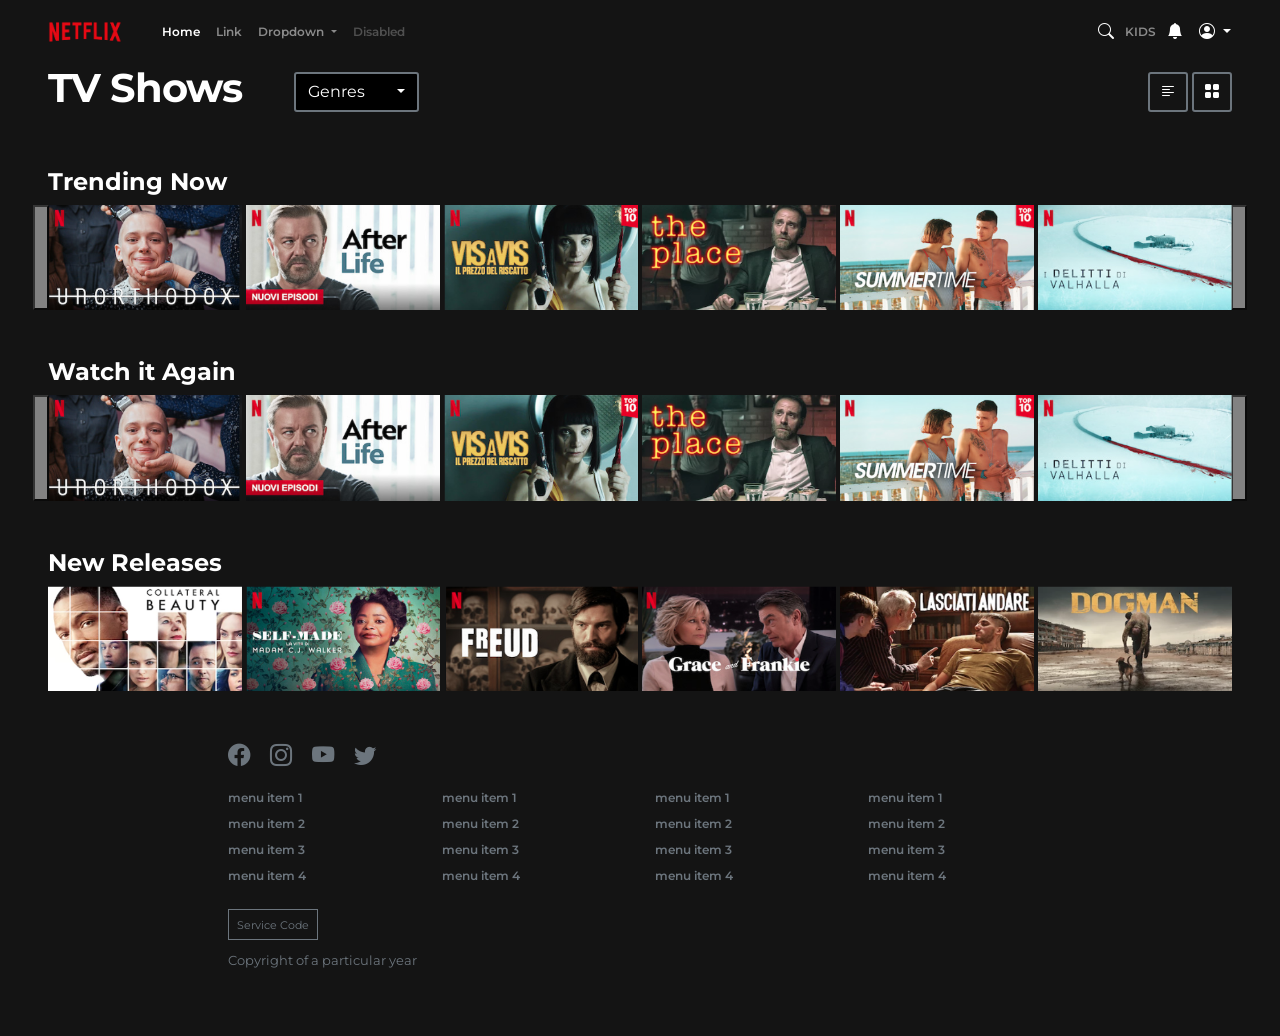
<file: index.html>
<!doctype html>
<html lang="en">

<head>
    <!-- Required meta tags -->
    <meta charset="utf-8">
    <meta name="viewport" content="width=device-width, initial-scale=1, shrink-to-fit=no">

    <!-- Bootstrap CSS -->
    <link rel="stylesheet" href="https://cdn.jsdelivr.net/npm/bootstrap@4.6.1/dist/css/bootstrap.min.css"
        integrity="sha384-zCbKRCUGaJDkqS1kPbPd7TveP5iyJE0EjAuZQTgFLD2ylzuqKfdKlfG/eSrtxUkn" crossorigin="anonymous">
    <link rel="stylesheet" href="https://cdn.jsdelivr.net/npm/bootstrap-icons@1.7.0/font/bootstrap-icons.css">

    <link rel="stylesheet" href="./assets/css/styles.css">
    <title>StriveFlix</title>
</head>

<body>
    <nav class="navbar navbar-expand-lg navbar-dark px-3 px-lg-5">
        <a class="navbar-brand" href="#"><img src="./assets/imgs/Netflix_Logo_RGB.png" alt="netflix logo"
                height="38" /></a>
        <button class="navbar-toggler" type="button" data-toggle="collapse" data-target="#navbarSupportedContent"
            aria-controls="navbarSupportedContent" aria-expanded="false" aria-label="Toggle navigation">
            <span class="navbar-toggler-icon"></span>
        </button>

        <div class="collapse navbar-collapse" id="navbarSupportedContent">
            <ul class="navbar-nav mr-auto">
                <li class="nav-item active">
                    <a class="nav-link" href="#">Home <span class="sr-only">(current)</span></a>
                </li>
                <li class="nav-item">
                    <a class="nav-link" href="#">Link</a>
                </li>
                <li class="nav-item dropdown">
                    <a class="nav-link dropdown-toggle" href="#" id="navbarDropdown" role="button"
                        data-toggle="dropdown" aria-expanded="false">
                        Dropdown
                    </a>
                    <div class="dropdown-menu" aria-labelledby="navbarDropdown">
                        <a class="dropdown-item" href="#">Action</a>
                        <a class="dropdown-item" href="#">Another action</a>
                        <div class="dropdown-divider"></div>
                        <a class="dropdown-item" href="#">Something else here</a>
                    </div>
                </li>
                <li class="nav-item">
                    <a class="nav-link disabled">Disabled</a>
                </li>
            </ul>
            <div class="last-items">
                <i class="bi bi-search d-inline-block-middle"></i>
                <span class="d-inline-block-middle">KIDS</span>
                <i class="bi bi-bell-fill d-inline-block-middle"></i>
                <div class="dropdown d-inline-block-middle">
                    <a class="btn dropdown-toggle text-white pr-0" href="#" role="button" id="dropdownMenuLink"
                        data-toggle="dropdown" aria-expanded="false">
                        <i class="bi bi-person-circle"></i>
                    </a>

                    <div class="dropdown-menu dropdown-menu-right" aria-labelledby="dropdownMenuLink">
                        <a class="dropdown-item" href="#">Action</a>
                        <a class="dropdown-item" href="#">Another action</a>
                        <a class="dropdown-item" href="#">Something else here</a>
                    </div>
                </div>
            </div>
        </div>
    </nav>

    <section class="first-section px-3 px-lg-5">
        <div class="position-relative">
            <h1 class="font-weight-bold d-inline-block-middle text-white mr-3 mr-lg-5">TV Shows</h1>
            <div class="d-inline-block-middle">
                <div class="dropdown d-inline-block-middle">
                    <button class="genres-btn btn btn-secondary dropdown-toggle" type="button" id="dropdownMenuButton"
                        data-toggle="dropdown" aria-expanded="false">
                        <span class="pr-4">Genres</span>
                    </button>
                    <div class="dropdown-menu" aria-labelledby="dropdownMenuButton">
                        <a class="dropdown-item" href="#">Action</a>
                        <a class="dropdown-item" href="#">Another action</a>
                        <a class="dropdown-item" href="#">Something else here</a>
                    </div>
                </div>


                <div class="header-icons d-inline-block-middle">
                    <div class="icon-elem d-inline-block-middle text-white"><i class="bi bi-text-left"></i></div>
                    <div class="icon-elem d-inline-block-middle text-white"><i class="bi bi-grid-fill"></i></div>
                </div>
            </div>
        </div>

    </section>

    <div class="container-fluid px-3 px-lg-5">
        <h4 class="mt-5 mb-2 text-white font-weight-bold">Trending Now</h4>

        <div id="carouselExampleControls" class="carousel slide d-none d-md-block" data-ride="carousel">
            <div class="carousel-inner">
                <div class="carousel-item active">
                    <div class="row row-cols-md-3 row-cols-lg-6 mx-n05">
                        <div class="col px-05">
                            <img class="img-fluid w-100" src="./assets/imgs/movies/1.png" alt="movie picture 1">
                        </div>
                        <div class="col px-05">
                            <img class="img-fluid w-100" src="./assets/imgs/movies/2.png" alt="movie picture 2">
                        </div>
                        <div class="col px-05">
                            <img class="img-fluid w-100" src="./assets/imgs/movies/3.png" alt="movie picture 3">
                        </div>
                        <div class="col px-05">
                            <img class="img-fluid w-100" src="./assets/imgs/movies/4.png" alt="movie picture 4">
                        </div>
                        <div class="col px-05">
                            <img class="img-fluid w-100" src="./assets/imgs/movies/5.png" alt="movie picture 5">
                        </div>
                        <div class="col px-05">
                            <img class="img-fluid w-100" src="./assets/imgs/movies/6.png" alt="movie picture 6">
                        </div>
                    </div>
                </div>
                <div class="carousel-item">
                    <div class="row row-cols-md-3 row-cols-lg-6 mx-n05">
                        <div class="col px-05"><img class="img-fluid w-100" src="./assets/imgs/movies/7.png"
                                alt="movie picture 7">
                        </div>
                        <div class="col px-05"><img class="img-fluid w-100" src="./assets/imgs/movies/8.png"
                                alt="movie picture 8">
                        </div>
                        <div class="col px-05"><img class="img-fluid w-100" src="./assets/imgs/movies/9.png"
                                alt="movie picture 9">
                        </div>
                        <div class="col px-05"><img class="img-fluid w-100" src="./assets/imgs/movies/10.png"
                                alt="movie picture 10">
                        </div>
                        <div class="col px-05"><img class="img-fluid w-100" src="./assets/imgs/movies/11.png"
                                alt="movie picture 11">
                        </div>
                        <div class="col px-05"><img class="img-fluid w-100" src="./assets/imgs/movies/12.png"
                                alt="movie picture 12">
                        </div>
                    </div>
                </div>
                <div class="carousel-item">
                    <div class="row row-cols-md-3 row-cols-lg-6 mx-n05">
                        <div class="col px-05"><img class="img-fluid w-100" src="./assets/imgs/movies/13.png"
                                alt="movie picture 13">
                        </div>
                        <div class="col px-05"><img class="img-fluid w-100" src="./assets/imgs/movies/14.png"
                                alt="movie picture 14">
                        </div>
                        <div class="col px-05"><img class="img-fluid w-100" src="./assets/imgs/movies/15.png"
                                alt="movie picture 15">
                        </div>
                        <div class="col px-05"><img class="img-fluid w-100" src="./assets/imgs/movies/16.png"
                                alt="movie picture 16">
                        </div>
                        <div class="col px-05"><img class="img-fluid w-100" src="./assets/imgs/movies/17.png"
                                alt="movie picture 17">
                        </div>
                        <div class="col px-05"><img class="img-fluid w-100" src="./assets/imgs/movies/18.png"
                                alt="movie picture 18">
                        </div>
                    </div>
                </div>
            </div>
            <button class="carousel-control-prev" type="button" data-target="#carouselExampleControls"
                data-slide="prev">
                <span class="carousel-control-prev-icon" aria-hidden="true"></span>
                <span class="sr-only">Previous</span>
            </button>
            <button class="carousel-control-next" type="button" data-target="#carouselExampleControls"
                data-slide="next">
                <span class="carousel-control-next-icon" aria-hidden="true"></span>
                <span class="sr-only">Next</span>
            </button>
        </div>

        <div id="carouselMobile" class="carousel slide d-md-none" data-ride="carousel">
            <div class="carousel-inner">
                <div class="carousel-item active">
                    <img class="d-block img-fluid w-100" src="./assets/imgs/movies/1.png" alt="movie picture 1">
                </div>
                <div class="carousel-item">
                    <img class="d-block img-fluid w-100" src="./assets/imgs/movies/2.png" alt="movie picture 1">
                </div>
                <div class="carousel-item">
                    <img class="d-block img-fluid w-100" src="./assets/imgs/movies/3.png" alt="movie picture 1">
                </div>
                <div class="carousel-item">
                    <img class="d-block img-fluid w-100" src="./assets/imgs/movies/4.png" alt="movie picture 1">
                </div>
                <div class="carousel-item">
                    <img class="d-block img-fluid w-100" src="./assets/imgs/movies/5.png" alt="movie picture 1">
                </div>
                <div class="carousel-item">
                    <img class="d-block img-fluid w-100" src="./assets/imgs/movies/6.png" alt="movie picture 1">
                </div>
                <div class="carousel-item">
                    <img class="d-block img-fluid w-100" src="./assets/imgs/movies/7.png" alt="movie picture 1">
                </div>
                <div class="carousel-item">
                    <img class="d-block img-fluid w-100" src="./assets/imgs/movies/8.png" alt="movie picture 1">
                </div>
                <div class="carousel-item">
                    <img class="d-block img-fluid w-100" src="./assets/imgs/movies/9.png" alt="movie picture 1">
                </div>
                <div class="carousel-item">
                    <img class="d-block img-fluid w-100" src="./assets/imgs/movies/10.png" alt="movie picture 1">
                </div>
            </div>
            <button class="carousel-control-prev" type="button" data-target="#carouselMobile" data-slide="prev">
                <span class="carousel-control-prev-icon" aria-hidden="true"></span>
                <span class="sr-only">Previous</span>
            </button>
            <button class="carousel-control-next" type="button" data-target="#carouselMobile" data-slide="next">
                <span class="carousel-control-next-icon" aria-hidden="true"></span>
                <span class="sr-only">Next</span>
            </button>
        </div>


        <h4 class="mt-5 mb-2 text-white font-weight-bold">Watch it Again</h4>
        <div id="carouselExampleControls2" class="carousel slide d-none d-md-block" data-ride="carousel">
            <div class="carousel-inner">
                <div class="carousel-item active">
                    <div class="row row-cols-md-3 row-cols-lg-6 mx-n05">
                        <div class="col px-05">
                            <img class="img-fluid w-100" src="./assets/imgs/movies/1.png" alt="movie picture 1">
                        </div>
                        <div class="col px-05">
                            <img class="img-fluid w-100" src="./assets/imgs/movies/2.png" alt="movie picture 2">
                        </div>
                        <div class="col px-05">
                            <img class="img-fluid w-100" src="./assets/imgs/movies/3.png" alt="movie picture 3">
                        </div>
                        <div class="col px-05">
                            <img class="img-fluid w-100" src="./assets/imgs/movies/4.png" alt="movie picture 4">
                        </div>
                        <div class="col px-05">
                            <img class="img-fluid w-100" src="./assets/imgs/movies/5.png" alt="movie picture 5">
                        </div>
                        <div class="col px-05">
                            <img class="img-fluid w-100" src="./assets/imgs/movies/6.png" alt="movie picture 6">
                        </div>
                    </div>
                </div>
                <div class="carousel-item">
                    <div class="row row-cols-md-3 row-cols-lg-6 mx-n05">
                        <div class="col px-05"><img class="img-fluid w-100" src="./assets/imgs/movies/7.png"
                                alt="movie picture 7">
                        </div>
                        <div class="col px-05"><img class="img-fluid w-100" src="./assets/imgs/movies/8.png"
                                alt="movie picture 8">
                        </div>
                        <div class="col px-05"><img class="img-fluid w-100" src="./assets/imgs/movies/9.png"
                                alt="movie picture 9">
                        </div>
                        <div class="col px-05"><img class="img-fluid w-100" src="./assets/imgs/movies/10.png"
                                alt="movie picture 10">
                        </div>
                        <div class="col px-05"><img class="img-fluid w-100" src="./assets/imgs/movies/11.png"
                                alt="movie picture 11">
                        </div>
                        <div class="col px-05"><img class="img-fluid w-100" src="./assets/imgs/movies/12.png"
                                alt="movie picture 12">
                        </div>
                    </div>
                </div>
                <div class="carousel-item">
                    <div class="row row-cols-md-3 row-cols-lg-6 mx-n05">
                        <div class="col px-05"><img class="img-fluid w-100" src="./assets/imgs/movies/13.png"
                                alt="movie picture 13">
                        </div>
                        <div class="col px-05"><img class="img-fluid w-100" src="./assets/imgs/movies/14.png"
                                alt="movie picture 14">
                        </div>
                        <div class="col px-05"><img class="img-fluid w-100" src="./assets/imgs/movies/15.png"
                                alt="movie picture 15">
                        </div>
                        <div class="col px-05"><img class="img-fluid w-100" src="./assets/imgs/movies/16.png"
                                alt="movie picture 16">
                        </div>
                        <div class="col px-05"><img class="img-fluid w-100" src="./assets/imgs/movies/17.png"
                                alt="movie picture 17">
                        </div>
                        <div class="col px-05"><img class="img-fluid w-100" src="./assets/imgs/movies/18.png"
                                alt="movie picture 18">
                        </div>
                    </div>
                </div>
            </div>
            <button class="carousel-control-prev" type="button" data-target="#carouselExampleControls2"
                data-slide="prev">
                <span class="carousel-control-prev-icon" aria-hidden="true"></span>
                <span class="sr-only">Previous</span>
            </button>
            <button class="carousel-control-next" type="button" data-target="#carouselExampleControls2"
                data-slide="next">
                <span class="carousel-control-next-icon" aria-hidden="true"></span>
                <span class="sr-only">Next</span>
            </button>
        </div>
        <h4 class="mt-5 mb-2 text-white font-weight-bold">New Releases</h4>
        <div class="row row-cols-1 row-cols-md-3 row-cols-lg-6 mx-n05">
            <div class="col px-05">
                <img class="img-fluid w-100" src="./assets/imgs/movies/13.png" alt="movie picture 13">
            </div>
            <div class="col px-05">
                <img class="img-fluid w-100" src="./assets/imgs/movies/14.png" alt="movie picture 14">
            </div>
            <div class="col px-05">
                <img class="img-fluid w-100" src="./assets/imgs/movies/15.png" alt="movie picture 15">
            </div>
            <div class="col px-05">
                <img class="img-fluid w-100" src="./assets/imgs/movies/16.png" alt="movie picture 16">
            </div>
            <div class="col px-05">
                <img class="img-fluid w-100" src="./assets/imgs/movies/17.png" alt="movie picture 17">
            </div>
            <div class="col px-05">
                <img class="img-fluid w-100" src="./assets/imgs/movies/18.png" alt="movie picture 18">
            </div>
        </div>
    </div>

    <footer>
        <div class="container-fluid">
            <div class="row justify-content-center my-5">
                <div class="col-8 text-muted text-center text-sm-left">

                    <i class="bi bi-facebook"></i>
                    <i class="bi bi-instagram"></i>
                    <i class="bi bi-youtube"></i>
                    <i class="bi bi-twitter"></i>
                    <div class="row mt-3">
                        <div class="col-12 col-sm-6 col-md-3">
                            <ul class="list-unstyled">
                                <li>menu item 1</li>
                                <li>menu item 2</li>
                                <li>menu item 3</li>
                                <li>menu item 4</li>
                            </ul>
                        </div>
                        <div class="col-12 col-sm-6 col-md-3">
                            <ul class="list-unstyled">
                                <li>menu item 1</li>
                                <li>menu item 2</li>
                                <li>menu item 3</li>
                                <li>menu item 4</li>
                            </ul>
                        </div>
                        <div class="col-12 col-sm-6 col-md-3">
                            <ul class="list-unstyled">
                                <li>menu item 1</li>
                                <li>menu item 2</li>
                                <li>menu item 3</li>
                                <li>menu item 4</li>
                            </ul>
                        </div>
                        <div class="col-12 col-sm-6 col-md-3">
                            <ul class="list-unstyled">
                                <li>menu item 1</li>
                                <li>menu item 2</li>
                                <li>menu item 3</li>
                                <li>menu item 4</li>
                            </ul>
                        </div>
                    </div>
                    <button class="btn btn-sm btn-secondary bg-transparent text-muted rounded-0 mt-2"><small> Service
                            Code
                        </small></button>

                    <p class="mt-2"><small>Copyright of a particular year</small></p>
                </div>
            </div>
        </div>
    </footer>

    <script src="./index.js"></script>
    <script src="https://cdn.jsdelivr.net/npm/jquery@3.5.1/dist/jquery.slim.min.js"
        integrity="sha384-DfXdz2htPH0lsSSs5nCTpuj/zy4C+OGpamoFVy38MVBnE+IbbVYUew+OrCXaRkfj"
        crossorigin="anonymous"></script>
    <script src="https://cdn.jsdelivr.net/npm/bootstrap@4.6.1/dist/js/bootstrap.bundle.min.js"
        integrity="sha384-fQybjgWLrvvRgtW6bFlB7jaZrFsaBXjsOMm/tB9LTS58ONXgqbR9W8oWht/amnpF"
        crossorigin="anonymous"></script>

</body>

</html>
</file>
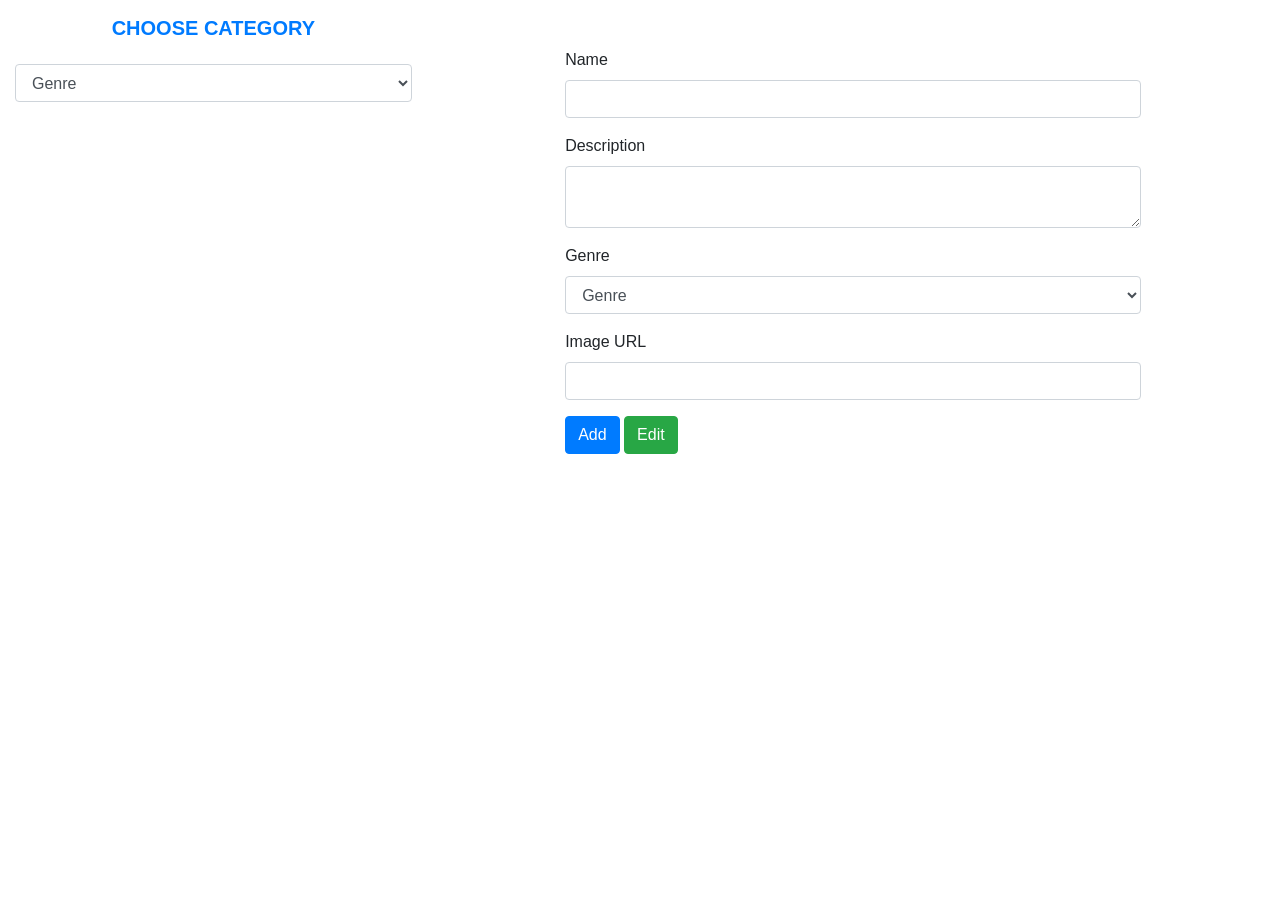
<file: back-office/admin.html>
<!doctype html>
<html lang="en">
  <head>
    <!-- Required meta tags -->
    <meta charset="utf-8">
    <meta name="viewport" content="width=device-width, initial-scale=1, shrink-to-fit=no">

    <!-- Bootstrap CSS -->
    <link rel="stylesheet" href="https://cdn.jsdelivr.net/npm/bootstrap@4.6.1/dist/css/bootstrap.min.css" integrity="sha384-zCbKRCUGaJDkqS1kPbPd7TveP5iyJE0EjAuZQTgFLD2ylzuqKfdKlfG/eSrtxUkn" crossorigin="anonymous">
    <!-- Bootstrap Icon -->
    <link rel="stylesheet" href="https://cdn.jsdelivr.net/npm/bootstrap-icons@1.7.2/font/bootstrap-icons.css">
    <title>Admin</title>
  </head>
  <body>
      <main>
          <section class="container-fluid">
              <div class="row">
                  <div class="col-4 vh-100">
                      <div>
                        <h5 class="font-weight-bold text-uppercase text-center py-3 text-primary">Choose category</h5>
                        <select id="genre-list" class="form-control" required>
                            <option selected>Genre</option>
                            <option value="romantic">Romantic</option>
                            <option value="horror">Horror</option>
                            <option value="comedy">Comedy</option>
                            <option value="drama">Drama</option>
                            <option value="action">Action</option>
                        </select>
                      </div>
                    <ul id="movie-list" class="list-group list-group-flush mt-4">

                      </ul>
                  </div>
                  <div  class="col-8 vh-100">
                    <form id="form-submit" class="py-5" style="width: 70%; margin: 0 auto;">
                        <div class="form-group">
                          <label for="name">Name</label>
                          <input type="text" class="form-control" id="name" aria-describedby="emailHelp" required>
                        </div>
                        <div class="form-group">
                          <label for="description">Description</label>
                          <textarea type="text" class="form-control" id="description" required></textarea>
                        </div>
                        <div class="form-group">
                            <label for="genre">Genre</label>
                            <select id="genre" class="form-control" required>
                                <option selected>Genre</option>
                                <option value="romantic">Romantic</option>
                                <option value="horror">Horror</option>
                                <option value="comedy">Comedy</option>
                                <option value="drama">Drama</option>
                                <option value="action">Action</option>
                            </select>
                        </div>
                        <div class="form-group">
                            <label for="imageUrl">Image URL</label>
                            <input type="url" class="form-control" id="imageUrl" aria-describedby="emailHelp" required>
                          </div>
                        <button type="submit" class="btn btn-primary">Add</button>
                        <button type="button" class="btn btn-success" id="edit-btn">Edit</button>
                      </form>
                  </div>
              </div>
          </section>
      </main>
    

    <script src="./admin.js"></script>
    <script src="https://cdn.jsdelivr.net/npm/jquery@3.5.1/dist/jquery.slim.min.js" integrity="sha384-DfXdz2htPH0lsSSs5nCTpuj/zy4C+OGpamoFVy38MVBnE+IbbVYUew+OrCXaRkfj" crossorigin="anonymous"></script>
    <script src="https://cdn.jsdelivr.net/npm/popper.js@1.16.1/dist/umd/popper.min.js" integrity="sha384-9/reFTGAW83EW2RDu2S0VKaIzap3H66lZH81PoYlFhbGU+6BZp6G7niu735Sk7lN" crossorigin="anonymous"></script>
    <script src="https://cdn.jsdelivr.net/npm/bootstrap@4.6.1/dist/js/bootstrap.min.js" integrity="sha384-VHvPCCyXqtD5DqJeNxl2dtTyhF78xXNXdkwX1CZeRusQfRKp+tA7hAShOK/B/fQ2" crossorigin="anonymous"></script>
  </body>
</html>
</file>
<file: assets/css/styles.css>
@import url("https://fonts.googleapis.com/css2?family=Montserrat:wght@400;600&display=swap");

body {
  background-color: #141414;
  font-family: "Montserrat", sans-serif;
}

/* CAROUSEL BTNS OVERRIDES */
.carousel-control-next,
.carousel-control-prev {
  width: 15px;
}

.carousel-control-prev {
  left: -15px;
}

.carousel-control-next {
  right: -15px;
}

.mx-n05 {
  margin-left: -2px;
  margin-right: -2px;
}

.px-05 {
  padding-left: 2px;
  padding-right: 2px;
}

.d-inline-block-middle {
  display: inline-block;
  vertical-align: middle;
}

.navbar {
  font-size: 0.75rem;
  font-weight: 600;
}

.navbar-brand {
  position: relative;
  left: -8px;
}

.last-items {
  color: white;
}

.last-items span {
  color: rgb(255 255 255 / 0.5);
  padding-right: 0.5rem;
  padding-left: 0.5rem;
}

.last-items .bi {
  font-size: 1rem;
}

.first-section h1 {
  letter-spacing: -1px;
}

.first-section .icon-elem {
  border: 2px solid #6c757d;
  min-height: 40px;
  padding: 6px 10px;
  border-radius: 3px;
}

@media (max-width: 575px) {
  .first-section h1 {
    font-size: 24px;
  }
}

.genres-btn {
  background-color: black;
  border-radius: 3px;
  border-width: 2px;
}

@media (min-width: 576px) {
  .header-icons {
    position: absolute;
    right: 0;
  }
}

footer .bi {
  font-size: 1.4rem;
  margin-right: 1rem;
}

footer ul li {
  margin-bottom: 0.5rem;
  font-size: 0.75rem;
  font-weight: 600;
}

/* .myInputField::placeholder {

} */
</file>
